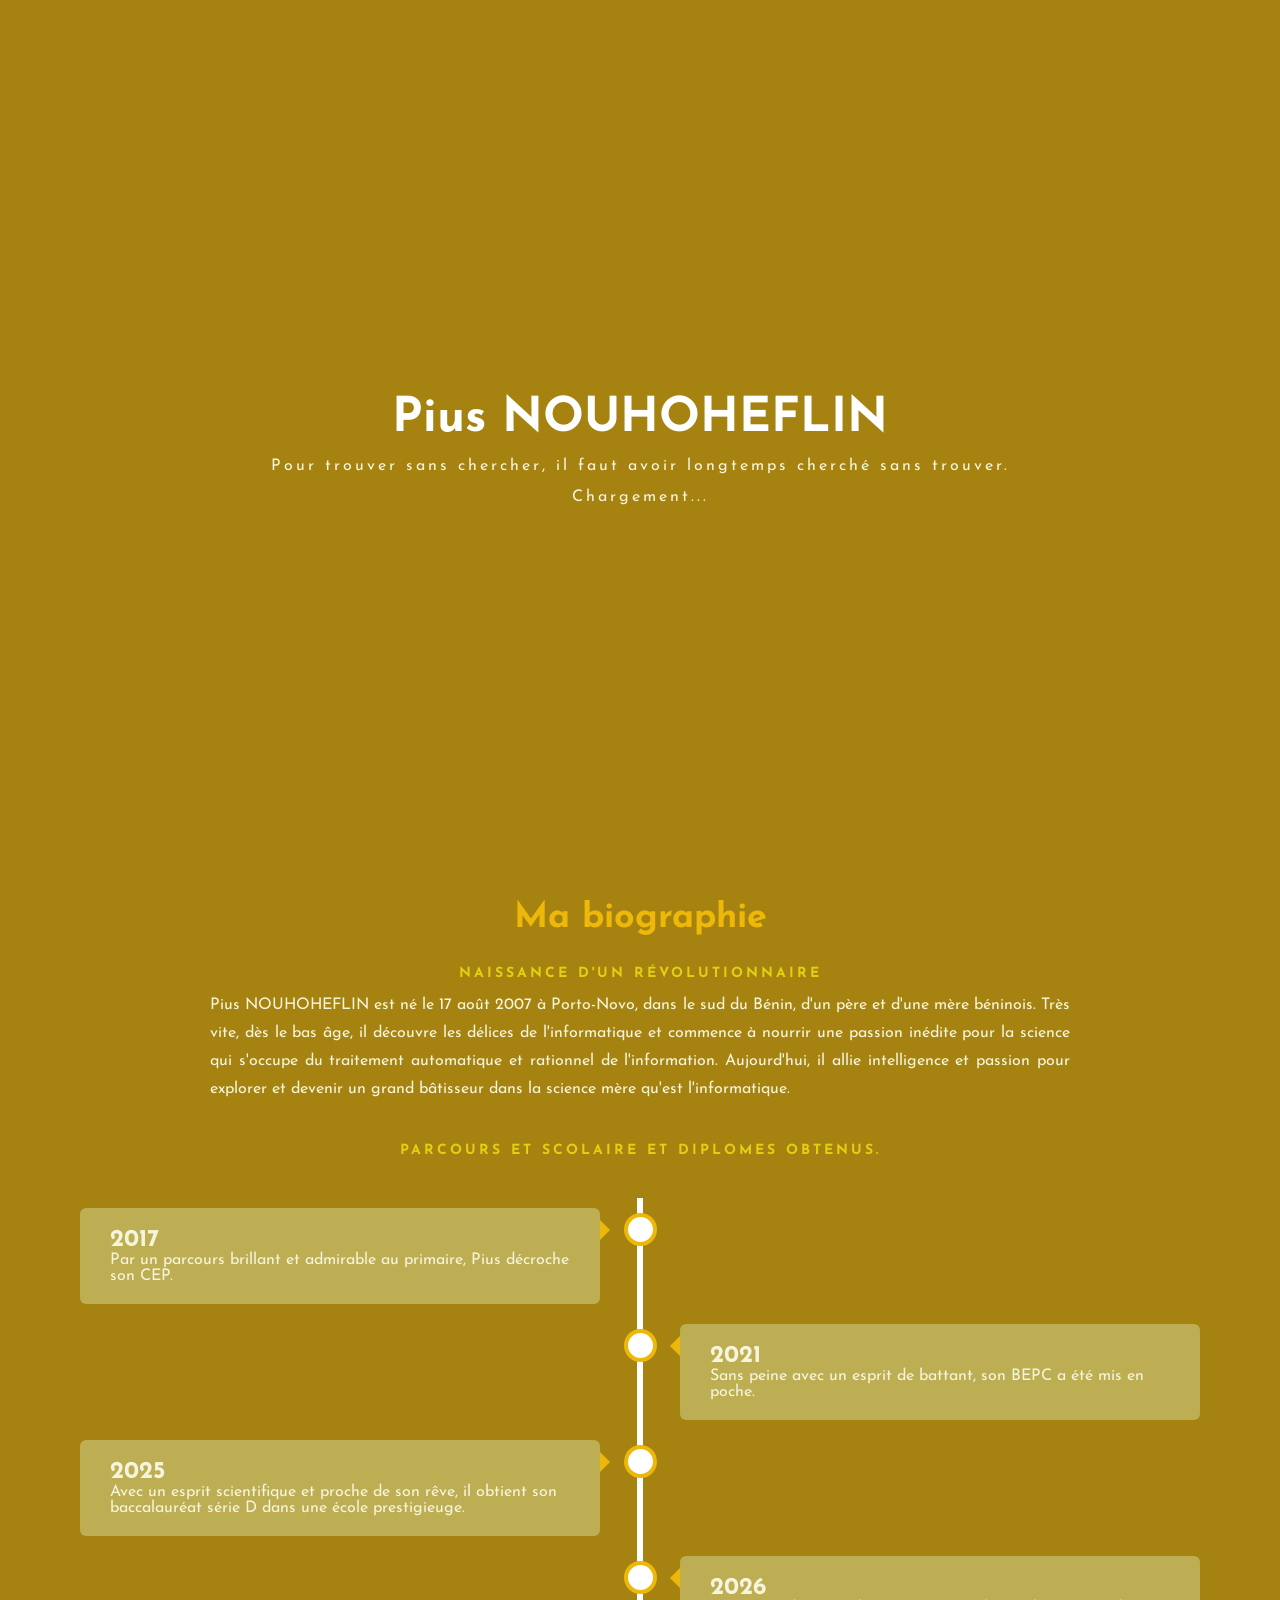
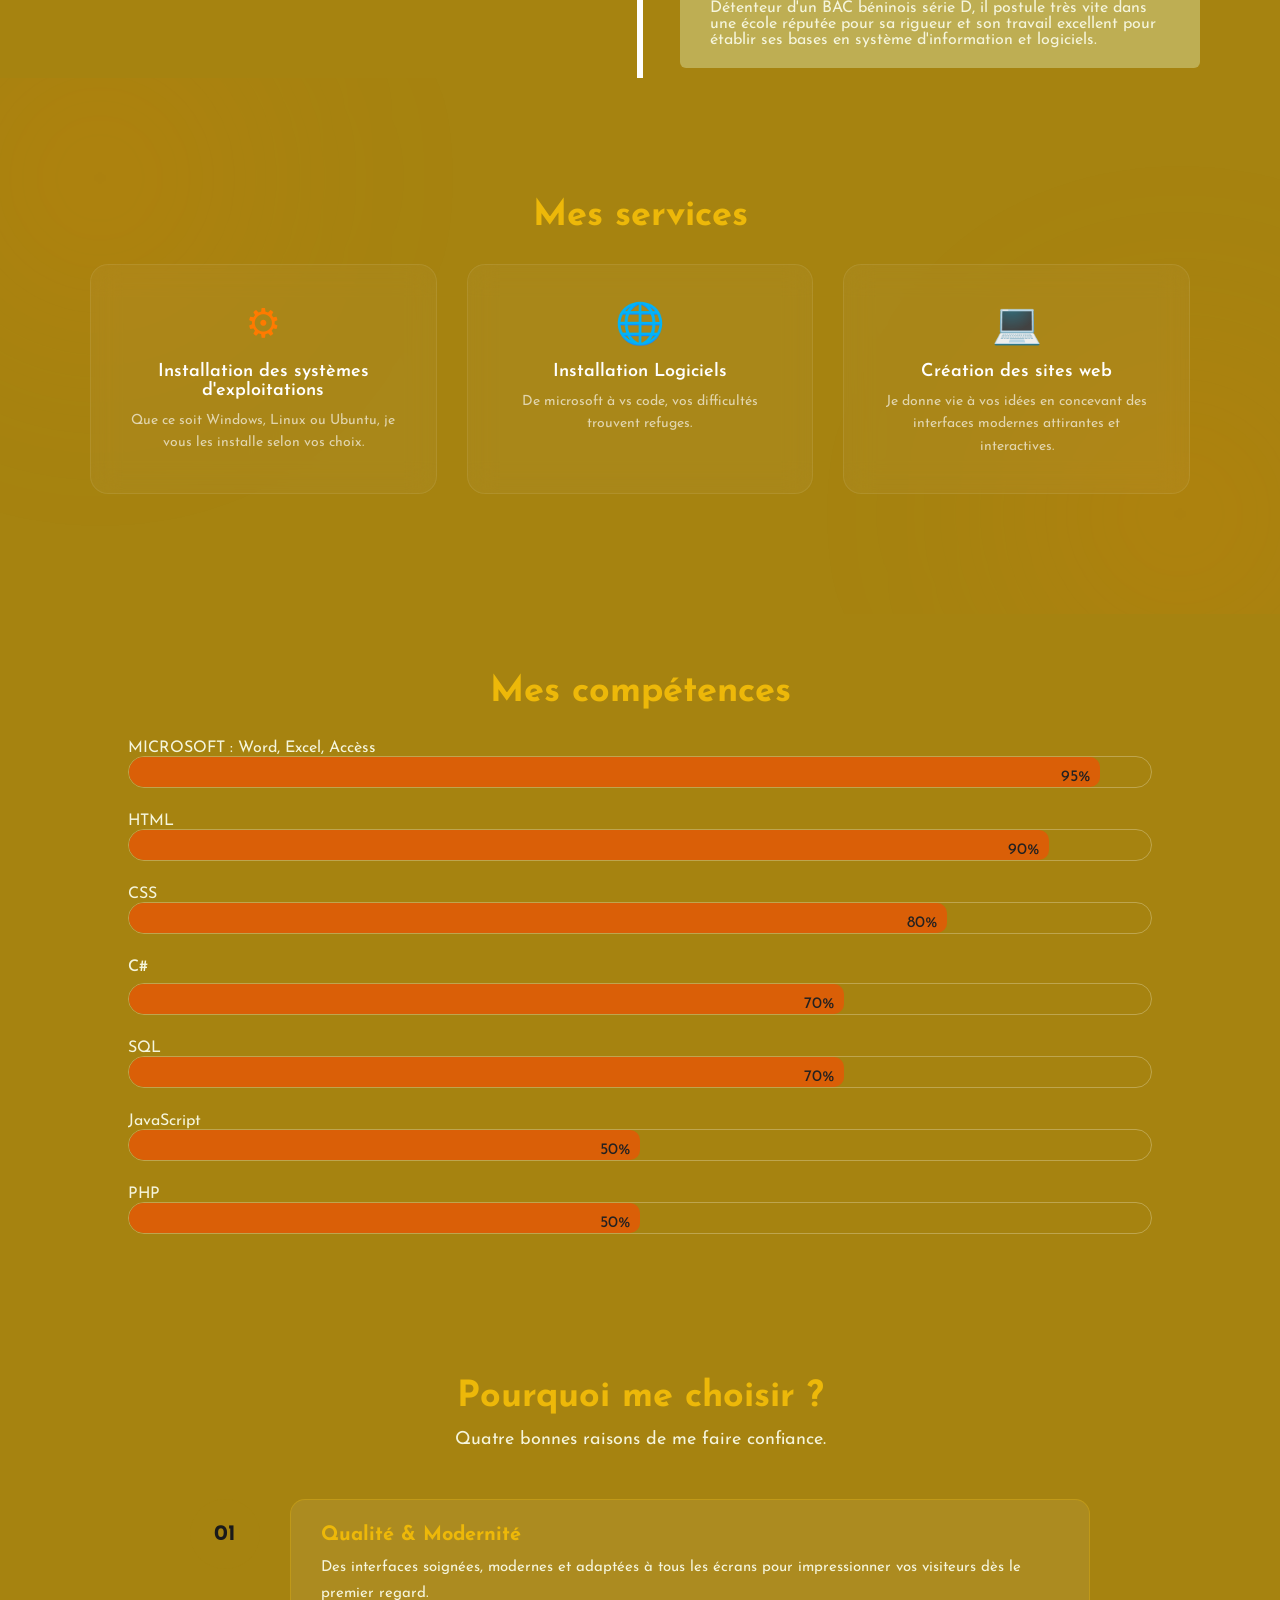
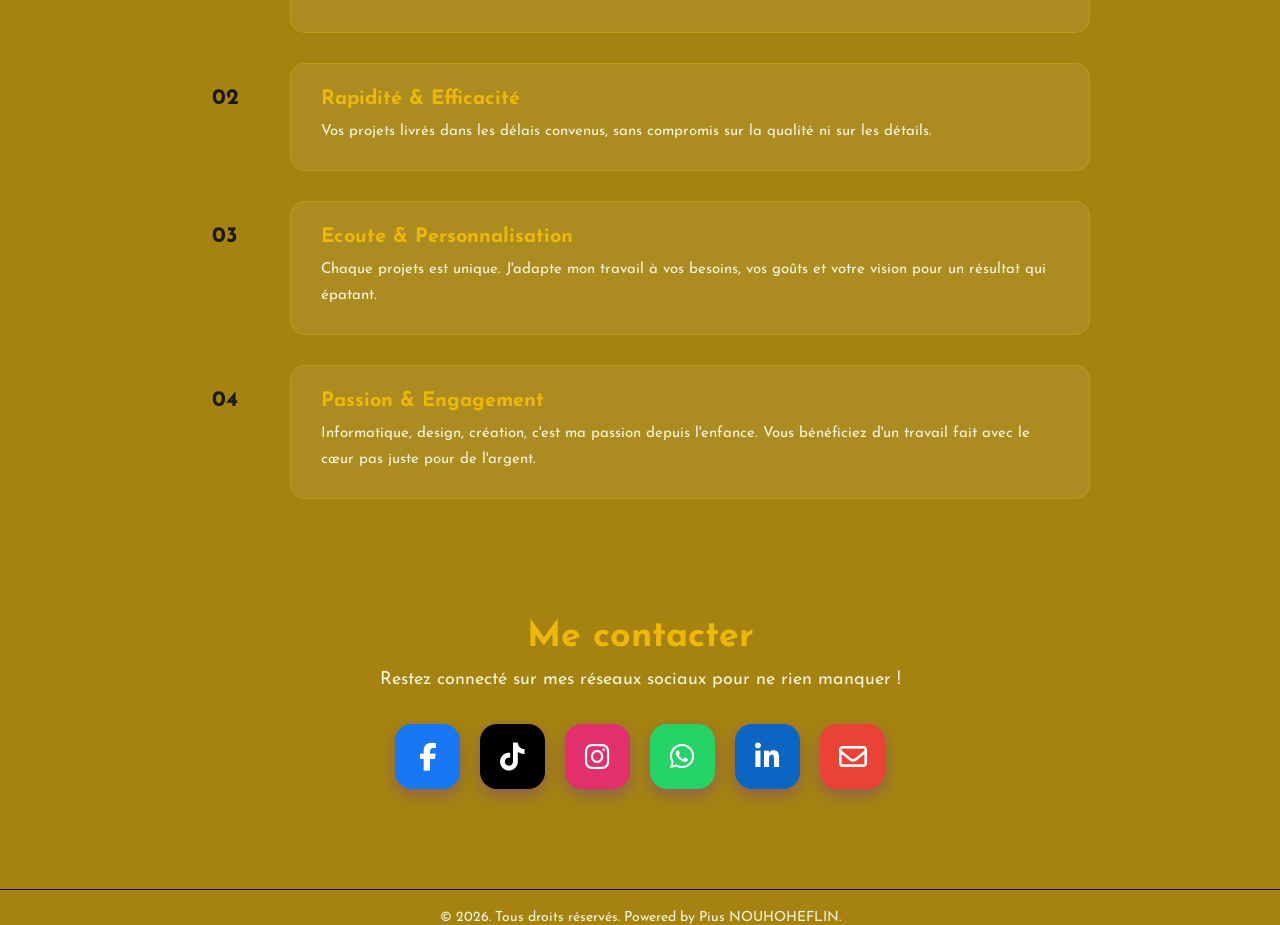
<file: index.html>
<!DOCTYPE html>
<html lang="en">
<head>
    <meta charset="UTF-8">
    <meta name="viewport" content="width=device-width, initial-scale=1.0">
    <link rel="preconnect" href="https://fonts.googleapis.com">
    <link rel="preconnect" href="https://fonts.gstatic.com" crossorigin>
    <link href="https://fonts.googleapis.com/css2?family=Josefin+Sans:ital,wght@0,100..700;1,100..700&display=swap" rel="stylesheet">
    <link rel="stylesheet" href="style.css">
    <link rel="stylesheet" href="https://cdnjs.cloudflare.com/ajax/libs/font-awesome/6.5.0/css/all.min.css">
    <title>Portfolio Pius</title>
</head>
<body>
    <canvas id="particles-canvas"></canvas>

    <div id="splash-screen">
       <h1>Pius NOUHOHEFLIN</h1>
       <p>Pour trouver sans chercher, il faut avoir longtemps cherché sans trouver.</p>
       <p>Chargement...</p>
    </div>
     
    <header class="nav-bar">
       <div class="logo">
         <img src="logo.jpg" alt="Logo">
         <span class="name">Pius NOUHOHEFLIN</span>
       </div>

       <nav class="nav-links">
         <a href="contact.html">M'écrire</a>
         <button id="theme-toggle" onclick="toggleTheme()">🌙</button>
        </nav>
    </header>

    
    <section class="apropos">
        <div class="main">
        <img src="P.jpeg">
        <div class="texte-apropos">
            <h6>About me</h6>
            <h5 id="typewriter"></h5>
            <p>Développeur web et designer passionné, je conçois des interfaces modernes qui allient esthétique et performance. De la maquette à la mise en ligne, je transforme vos idées en expériences digitales qui marquent les esprits.</p>

            <div class="button-groupe">
                <a href="#biographie">
                    <button type="button">Ma biographie</button>
                </a>
                <a href="#services">
                    <button type="button">Mes services</button>
                </a>
                <a href="#competences">
                    <button type="button">Mes compétences</button>
                </a>
                <a href="#contacter">
                    <button type="button">Me contacter</button>
                </a>
                <a  href="#processus"> 
                    <button type="button">Me choisir</button>
                </a>
            </div>
        </div>

        </div>
    </section>



    <section class="biographie" id="biographie">
        <h4>Ma biographie</h4>

        <div class="intro">
            <h6>Naissance d'un révolutionnaire</h6>
            <p>Pius NOUHOHEFLIN est né le 17 août 2007 à Porto-Novo, dans le sud du Bénin, d'un père et d'une mère béninois. Très vite, dès le bas âge, il découvre les délices de l'informatique et commence à nourrir une passion inédite pour la science qui s'occupe du traitement automatique et rationnel de l'information. Aujourd'hui, il allie intelligence et passion pour explorer et devenir un grand bâtisseur dans la science mère qu'est l'informatique.
            </p>
        </div>

        <div class="intro">
            <h6>Parcours et scolaire et diplomes obtenus.</h6>
        </div>
        
       <div class="timeline">
           <div class="timeline-container left">
               <div class="content">
                 <h2>2017</h2>
                 <p>Par un parcours brillant et admirable au primaire, Pius décroche son CEP.</p>
               </div>
           </div>
           <div class="timeline-container right">
               <div class="content">
                 <h2>2021</h2>
                 <p>Sans peine avec un esprit de battant, son BEPC a été mis en poche.</p>
               </div>
           </div>
           <div class="timeline-container left">
               <div class="content">
                 <h2>2025</h2>
                 <p>Avec un esprit scientifique et proche de son rêve, il obtient son baccalauréat série D dans une école prestigieuge.</p>
               </div>
           </div>
           <div class="timeline-container right">
               <div class="content">
                 <h2>2026</h2>
                 <p>Détenteur d'un BAC béninois série D, il postule très vite dans une école réputée pour sa rigueur et son travail excellent pour établir ses bases en système d'information et logiciels.</p>
               </div>
           </div>
       </div>
    </section>
    

    <section class="services" id="services">
        
     <div class="services__container">
        <h4>Mes services</h4>
        <div class="services__grid">

        <div class="services__card">
           <div class="services__icon">⚙️</div>
           <h5>Installation des systèmes d'exploitations</h5>
           <p>Que ce soit Windows, Linux ou Ubuntu, je vous les installe selon vos choix. </p>
        </div>

        <div class="services__card">
         <div class="services__icon">🌐</div>
         <h5>Installation Logiciels</h5>
         <p>De microsoft à vs code, vos difficultés trouvent refuges.</p>
       </div>

        <div class="services__card">
          <div class="services__icon">💻</div>
          <h5>Création des sites web</h5>
          <p>Je donne vie à vos idées en concevant des interfaces modernes attirantes et interactives.</p>
       </div>

     </div>
     </div>
    </section>



    <section class="competences" id="competences">
     <h4>Mes compétences</h4>
        <p>MICROSOFT : Word, Excel, Accèss</p>
        <div class="skills-container">
        <div class="skills microsoft">95%</div>
        </div>
     
        <p>HTML</p>
        <div class="skills-container">
        <div class="skills html">90%</div>
        </div>

        <p>CSS</p>
        <div class="skills-container">
        <div class="skills css">80%</div>
        </div>

        <span>C#</span>
        <div class="skills-container">
        <div class="skills c-sharp">70%</div>
        </div>

        <p>SQL</p>
        <div class="skills-container">
        <div class="skills sql">70%</div>
        </div>

        <p>JavaScript</p>
        <div class="skills-container">
        <div class="skills js">50%</div>
        </div>

        <p>PHP</p>
        <div class="skills-container">
        <div class="skills php">50%</div>
        </div>
    </section>



    <section class="processus" id="processus">
       <h4>Pourquoi me choisir ?</h4>
       <p class="processus-subtitle">Quatre bonnes raisons de me faire confiance.</p>

       <div class="processus-container">

            <div class="processus-item">
            <div class="processus-numero">01</div>
            <div class="processus-contenu">
                <h5>Qualité & Modernité</h5>
                <p>Des interfaces soignées, modernes et adaptées à tous les écrans pour impressionner vos visiteurs dès le premier regard.</p>
            </div>
            </div>

            <div class="processus-item">
                    <div class="processus-numero">02</div>
                    <div class="processus-contenu">
                         <h5>Rapidité & Efficacité</h5>
                         <p>Vos projets livrés dans les délais convenus, sans compromis sur la qualité ni sur les détails.</p>
                    </div>
            </div>

            <div class="processus-item">
                    <div class="processus-numero">03</div>
                    <div class="processus-contenu">
                     <h5>Ecoute & Personnalisation</h5>
                     <p>Chaque projets est unique. J'adapte mon travail à vos besoins, vos goûts et votre vision pour un résultat qui épatant.</p>
                    </div>
            </div>

            <div class="processus-item">
                <div class="processus-numero">04</div>
                <div class="processus-contenu">
                    <h5>Passion & Engagement</h5>
                    <p>Informatique, design, création, c'est ma passion depuis l'enfance. Vous bénéficiez d'un travail fait avec le cœur pas juste pour de l'argent.</p>
                </div>
            </div>

        </div>
    </section>


    <section class="contacter" id="contacter">
     <h4>Me contacter</h4>
     <p>Restez connecté sur mes réseaux sociaux pour ne rien manquer !</p>

     <div class="social-container">
        <a href="https://www.facebook.com/profile.php?id=61587537865362" class="social-btn facebook" title="Facebook" target="_blank">
            <i class="fab fa-facebook-f"></i>
        </a>
        <a href="https://www.tiktok.com/@hyacinthe7383?_r=1&_t=ZS-971gpXVem00" class="social-btn tiktok" title="TikTok" target="_blank">
            <i class="fab fa-tiktok"></i>
        </a>
        <a href="https://www.instagram.com/hyacinthe_nhf?igsh=ajdsb2o5MXdiM25t" class="social-btn instagram" title="Instagram" target="_blank">
            <i class="fab fa-instagram"></i>
        </a>
        <a href="https://wa.me/22999101033" class="social-btn whatsapp" title="WhatsApp" target="_blank">
            <i class="fab fa-whatsapp"></i>
        </a>
         <a href="https://www.linkedin.com/in/pius-hyacinthe-nouhoheflin-9608693b2?utm_source=share_via&utm_content=profile&utm_medium=member_android" class="social-btn Linkedin" title="Linkedin" target="_blank">
            <i class="fab fa-linkedin-in"></i>
        </a>
         <a href="mailto:nouhoheflinpiushyacinthe@gmail.com" class="social-btn gmail" title="Gmail" target="_blank">
            <i class="fa-regular fa-envelope"></i>
        </a>
     </div>
    </section>

    <div class="footer-bottom">
     © 2026. Tous droits réservés. Powered by Pius NOUHOHEFLIN.
    </div>

    <button id="btn-top" onclick="window.scrollTo({top: 0, behavior: 'smooth'})">⬆️</button>

    <script src="script.js"></script>
</body>
</html>
</file>
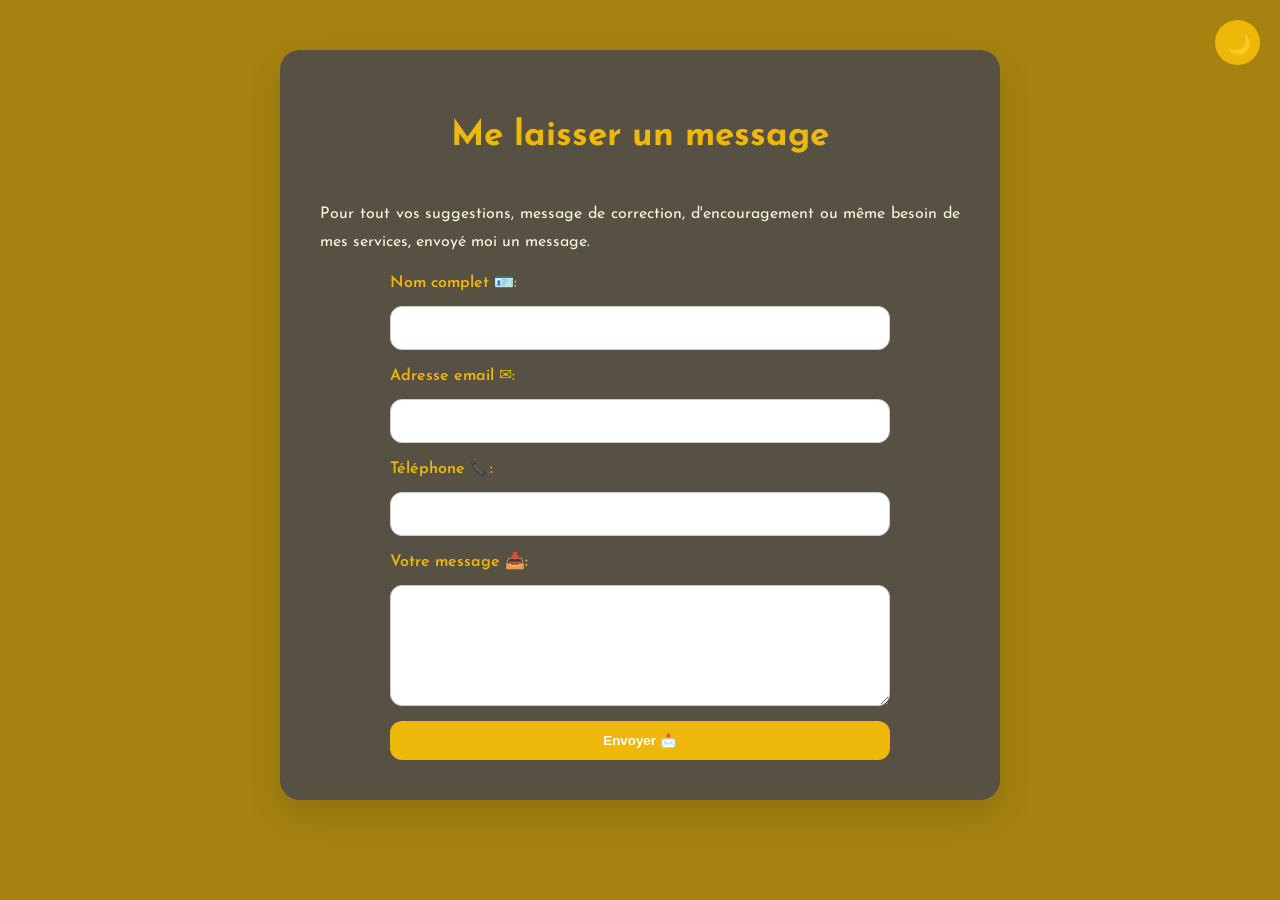
<file: contact.html>
<!DOCTYPE html>
<html lang="fr">
<head>
<meta charset="UTF-8">
<meta name="viewport" content="width=device-width, initial-scale=1.0">
<title>Ecrire à Pius</title>
<link href="https://fonts.googleapis.com/css2?family=Josefin+Sans:ital,wght@0,100..700;1,100..700&display=swap" rel="stylesheet">
<style>
    body {
        font-family: "Josefin Sans", system-ui;
        margin: 0;
        padding: 0;
        background: #a68310;
        display: flex;
        justify-content: center;
        align-items: flex-start;
        min-height: 100vh;
    }

    .container {
      max-width: 50%;
      margin: 50px 20px;
      background-color: #565142;
      border-radius: 20px;
      box-shadow: 0 15px 35px rgba(0,0,0,0.15);
      overflow: hidden;
      display: flex;
      flex-direction: column;
      align-items: center;
      padding: 40px;
    }
    
    p {
    color: #F5F5DC;
    font-size: 16px;
    line-height: 28px;
    text-align: justify;
    }

    h2 {
        grid-column: span 2;
        text-align: center;
        color: #edb809;
        margin-bottom: 30px;
        font-size: 2.2rem;
    }

    
    /* Formulaire */
    form {
        display: flex;
        flex-direction: column;
        gap: 15px;
        width: 100%;
        max-width: 500px;
    }

    label {
        font-weight: 600;
        color: #edb809;
    }

    input, textarea {
        padding: 12px;
        border-radius: 12px;
        border: 1px solid #ccc;
        font-size: 1rem;
        transition: all 0.3s ease;
    }

    input:focus, textarea:focus {
        outline: none;
        border-color: #edb809;
        box-shadow: 0 0 10px rgba(0,121,107,0.2);
    }

    button {
        padding: 12px;
        background-color: #edb809;
        color: #fff;
        font-weight: 600;
        border: none;
        border-radius: 12px;
        cursor: pointer;
        transition: all 0.3s ease;
    }

    button:hover {
        background-color: #edb809;
        transform: translateY(-2px);
    }

    /* Responsive */
    @media(max-width: 768px) {
        .container {
            grid-template-columns: 1fr;
            padding: 30px;
        }
        .contact-info {
            border-right: none;
            padding-right: 0;
            border-bottom: 1px solid #ccc;
            padding-bottom: 20px;
            margin-bottom: 20px;
        }
        h1 {
            font-size: 2rem;
        }
    }

     /* BOUTON THÈME */
    #theme-btn {
    position: fixed;
    top: 20px;
    right: 20px;
    background: #edb809;
    border: none;
    border-radius: 50%;
    width: 45px;
    height: 45px;
    font-size: 20px;
    cursor: pointer;
    z-index: 9999;
    }

/* MODE SOMBRE */
body.dark-mode {
    background: #1a1a1a;
}

body.dark-mode .container {
    background-color: #2a2a2a;
}


</style>
</head>
<body>
    <button id="theme-btn" onclick="toggleTheme()">🌙</button>

<div class="container">
    <h2>Me laisser un message</h2>
    <p>Pour tout vos suggestions, message de correction, d'encouragement ou même besoin de mes services, envoyé moi un message.</p>

    <!-- Formulaire -->
    <form action="https://formspree.io/f/mzdlendl" method="POST">
        <label for="name">Nom complet 🪪:</label>
        <input type="text" id="name" name="name" required>

        <label for="email">Adresse email ✉:</label>
        <input type="email" id="email" name="email" required>

        <label for="phone">Téléphone 📞:</label>
        <input type="text" id="phone" name="phone">

        <label for="message">Votre message 📥:</label>
        <textarea id="message" name="message" rows="5" required></textarea>

        <button type="submit">Envoyer 📩</button>
    </form>
</div>

<script>
function toggleTheme() {
    document.body.classList.toggle("dark-mode");
    const btn = document.getElementById("theme-btn");
    btn.textContent = document.body.classList.contains("dark-mode") ? "☀️" : "🌙";
}
</script>

</body>
</html>
</file>
<file: style.css>
* {
    padding: 0;
    margin: 0;
    font-family: "Josefin Sans", system-ui;
    box-sizing: border-box;
}

body {
    background-color: #a68310; /* TA SEULE COULEUR DE FOND */
    color: #F5F5DC;
}

/* ON FORCE TOUT EN TRANSPARENT SAUF BODY */
header, section, div, footer, main, nav,
.apropos, .competences, .contacter, .container, .main {
    background: transparent;
    background-color: transparent;
    background-image: none;
}


.nav-bar{
position:fixed;
top:0;
left:0;
width:100%;
height:85px;

display:flex;
justify-content:space-between;
align-items:center;

padding:0 8%;

background: #a68310;
backdrop-filter:blur(8px);

box-shadow:0 2px 15px rgba(0,0,0,0.08);

z-index:999;
}



.nav-bar .logo{
display:flex;
align-items:center;
gap:12px;

/* décalage léger vers le centre */
margin-left:40px;
}

.nav-bar .logo img{
width:55px;
height:55px;
object-fit:cover;
border-radius:8px;
}

.nav-bar .school-name{
font-size:15px;
font-weight:600;
color:#003366;
line-height:1.3;
max-width:280px;
}


/*MENU EN MODE BOUTONS*/

.nav-bar .nav-links{
display:flex;
gap:12px;
align-items:center;
}


/* STYLE BOUTON */

.nav-bar .nav-links a{
text-decoration:none;
transform: scale(1.05);
background: #beae53;
border: 2px solid #cdaf05;
padding:10px 18px;
border-radius:25px;

font-weight:500;
font-size:14px;

transition:0.3s;
}



.nav-bar .nav-links a:hover{
background: transparent;
color:white;
transform:translateY(-2px);
box-shadow:0 5px 15px rgba(0,0,0,0.15);
}


/* BOUTON IMPORTANT (INSCRIPTION) */

.nav-bar .nav-links a:nth-child(3){
background: transparent;
color: transparent;
font-weight:600;
}

.nav-bar .nav-links a:nth-child(3):hover{
background: #003366;
}


/*EFFET SCROLL */

.nav-bar.scrolled{
background: transparent;
}

.nav-bar.scrolled .school-name{
color:white;
}

.nav-bar.scrolled .nav-links a{
background:rgba(255,255,255,0.1);
color:white;
}

.nav-bar.scrolled .nav-links a:hover{
background: #423729;
color:white;
}


/* RESPONSIVE*/

@media(max-width:900px){

.nav-bar{
padding:0 5%;
}

.nav-bar .school-name{
display:none;
}

.nav-bar .logo{
margin-left:0;
}

.nav-bar .nav-links{
gap:8px;
flex-wrap:wrap;
}

.nav-bar .nav-links a{
padding:8px 12px;
font-size:13px;
}

}


.apropos {
    width: 100%;
    min-height: 100vh;
    padding: 78px 0px;
}

.apropos img {
    height: auto;
    width: 400px;
    border-radius: 50px;
}

.texte-apropos {
    width: 550px;
}

.texte-apropos h6 {
    color: #FFFFFF;
    font-size: 60px;
    text-transform: capitalize;
    margin-bottom: 20px;
}

.texte-apropos h5 {
    color: #ec7a10;
    font-size: 30px;
    margin-bottom: 25px;
    letter-spacing: 2px;
}

.texte-apropos p {
    color: #fcf0bc;
    letter-spacing: 1px;
    line-height: 28px;
    text-align: justify;
    font-size: 22px;
    margin-bottom: 45px;
}

.main {
    display: flex;
    width: 1100px;
    max-width: 100%;
    margin: 0 auto;
    align-items: center;
    justify-content: space-around;
}

.span {
    color: #e4cf10;
}

.button-groupe {
    display: flex;
    gap: 5px;
}

button {
    background: #beae53;
    text-decoration: none;
    color: white;
    font-weight: bold;
    padding: 13px 30px;
    border-radius: 30px;
    border: none;
    transition: .4s;
    cursor: pointer;
}

@media screen and (max-width: 768px) {
  .button-groupe {
    flex-wrap: wrap;
    justify-content: center;
    gap: 10px;
  }

  button {
    padding: 10px 18px;
    font-size: 13px;
  }
}

button:hover {
    transform: scale(1.05);
    background: transparent;
    border: 2px solid #cdaf05;
}

.biographie h4 {
    text-align: center;
    font-size: 36px;
    color: #edb809;
    margin-bottom: 30px;
    font-weight: 700;
}




* {
  box-sizing: border-box;
}

.intro {
    max-width: 900px;
    margin: 0 auto 40px auto;
    text-align: center;
    padding: 0 20px;
}

.intro h6 {
    color: #e4cf10;
    font-size: 14px;
    letter-spacing: 3px;
    text-transform: uppercase;
    margin-bottom: 10px;
}

.intro p {
    color: #F5F5DC;
    font-size: 16px;
    line-height: 28px;
    text-align: justify;
}

/* The actual timeline (the vertical ruler) */
.timeline {
  position: relative;
  max-width: 1200px;
  margin: 0 auto;
}

/* The actual timeline (the vertical ruler) */
.timeline::after {
  content: '';
  position: absolute;
  width: 6px;
  background-color: white;
  top: 0;
  bottom: 0;
  left: 50%;
  margin-left: -3px;
}

/* Container around content */
.timeline-container {
  padding: 10px 40px;
  position: relative;
  background-color: inherit;
  width: 50%;
}

/* The circles on the timeline */
.timeline-container::after {
  content: '';
  position: absolute;
  width: 25px;
  height: 25px;
  right: -17px;
  background-color: white;
  border: 4px solid #edb809;
  top: 15px;
  border-radius: 50%;
  z-index: 1;
}

/* Place the container to the left */
.left {
  left: 0;
}

/* Place the container to the right */
.right {
  left: 50%;
}

/* Add arrows to the left container (pointing right) */
.timeline-container.left::before {
  content: " ";
  height: 0;
  position: absolute;
  top: 22px;
  width: 0;
  z-index: 1;
  right: 30px;
  border: medium solid #edb809;
  border-width: 10px 0 10px 10px;
  border-color: transparent transparent transparent #edb809;
}

/* Add arrows to the right container (pointing left) */
.timeline-container.right::before {
  content: " ";
  height: 0;
  position: absolute;
  top: 22px;
  width: 0;
  z-index: 1;
  left: 30px;
  border: medium solid #edb809;
  border-width: 10px 10px 10px 0;
  border-color: transparent #edb809 transparent transparent ;
}

/* Fix the circle for containers on the right side */
.timeline-container.right::after {
  left: -16px;
}

/* The actual content */
.content {
  padding: 20px 30px;
  background-color: #beae53;
  position: relative;
  border-radius: 6px;
}

/* Media queries - Responsive timeline on screens less than 600px wide */
@media screen and (max-width: 600px) {
  .timeline::after {
    left: 31px;
  }

  .timeline-container {
    width: 100%;
    padding-left: 70px;
    padding-right: 25px;
    left: 0 !important;
  }

  .timeline-container::before {
    left: 60px;
    right: auto;
    border-width: 10px 10px 10px 0;
    border-color: transparent #edb809 transparent transparent;
  }

  .timeline-container::after {
    left: 15px;
    right: auto;
  }

  .right {
    left: 0;
  }
}

/*Début SERVICES*/
.services h4 {
    text-align: center;
    font-size: 36px;
    color: #edb809;
    margin-bottom: 30px;
    font-weight: 700;
}

.services {
  --primary: transparent;
  --secondary: transparent;
  --accent: #ff7a00;
  --text: #ffffff;
  --muted: rgba(255,255,255,0.65);

  position: relative;
  padding: 120px 20px;
  background: linear-gradient(135deg, var(--secondary), var(--primary));
  color: var(--text);
  overflow: hidden;
}

/*BACKGROUND ANIMÉ*/
.services::before,
.services::after {
  content: "";
  position: absolute;
  width: 500px;
  height: 500px;
  background: radial-gradient(circle, rgba(255,122,0,0.15), transparent 70%);
  filter: blur(90px);
  z-index: 0;
  animation: servicesFloatBg 14s infinite alternate ease-in-out;
}

.services::before {
  top: -150px;
  left: -150px;
}

.services::after {
  bottom: -150px;
  right: -150px;
  animation-delay: 4s;
}

@keyframes servicesFloatBg {
  from { transform: translate(0,0) scale(1); }
  to { transform: translate(80px,60px) scale(1.2); }
}

/*CONTAINER*/
.services__container {
  max-width: 1200px;
  margin: 0 auto;
  text-align: center;
  position: relative;
  z-index: 2;
}

/*TITRES*/
.services__title {
  font-size: 40px;
  font-weight: 700;
  margin-bottom: 10px;
  opacity: 0;
  animation: servicesFadeUp 1s ease forwards;
}

.services__subtitle {
  color: var(--muted);
  margin-bottom: 60px;
  font-size: 15px;
  opacity: 0;
  animation: servicesFadeUp 1s ease forwards;
  animation-delay: 0.3s;
}

/*GRID 3x2 PARFAIT*/
.services__grid {
  display: grid;
  grid-template-columns: repeat(3, 1fr);
  gap: 30px;
  max-width: 1100px;
  margin: auto;
}

/*CARD*/
.services__card {
  position: relative;
  padding: 35px;
  min-height: 200px;

  border-radius: 18px;
  background: rgba(255,255,255,0.04);
  border: 1px solid rgba(255,255,255,0.08);
  backdrop-filter: blur(14px);

  opacity: 0;
  transform: translateY(40px);
  animation: servicesFadeUp 0.8s ease forwards;

  transition: all 0.4s ease;
  overflow: hidden;
}

/* apparition progressive */
.services__card:nth-child(1){ animation-delay: 0.2s; }
.services__card:nth-child(2){ animation-delay: 0.3s; }
.services__card:nth-child(3){ animation-delay: 0.4s; }
.services__card:nth-child(4){ animation-delay: 0.5s; }
.services__card:nth-child(5){ animation-delay: 0.6s; }
.services__card:nth-child(6){ animation-delay: 0.7s; }

/* hover premium */
.services__card:hover {
  transform: translateY(-12px) scale(1.03);
  box-shadow: 0 25px 60px rgba(0,0,0,0.5);
  border-color: rgba(255,122,0,0.5);
}

/* effet lumière */
.services__card::after {
  content: "";
  position: absolute;
  top: 0;
  left: -100%;
  width: 60%;
  height: 100%;
  background: linear-gradient(
    120deg,
    transparent,
    rgba(255,255,255,0.25),
    transparent
  );
  transform: skewX(-20deg);
}

.services__card:hover::after {
  animation: servicesShine 1s forwards;
}

@keyframes servicesShine {
  100% { left: 130%; }
}

/*ICON*/
.services__icon {
  font-size: 40px;
  margin-bottom: 15px;
  color: var(--accent);
  display: inline-block;
  animation: servicesFloatIcon 3s infinite ease-in-out;
}

@keyframes servicesFloatIcon {
  0%,100% { transform: translateY(0); }
  50% { transform: translateY(-6px); }
}

.services__card:hover .services__icon {
  transform: scale(1.2) rotate(8deg);
}

/*TEXTE*/
.services__card h5 {
  font-size: 18px;
  margin-bottom: 10px;
  font-weight: 600;
}

.services__card p {
  font-size: 14px;
  color: var(--muted);
  line-height: 1.6;
}

/*ANIMATION FADE UP*/
@keyframes servicesFadeUp {
  from {
    opacity: 0;
    transform: translateY(40px);
  }
  to {
    opacity: 1;
    transform: translateY(0);
  }
}


@media (max-width: 900px) {
  .services__grid {
    grid-template-columns: repeat(2, 1fr);
  }
}

@media (max-width: 500px) {
  .services__grid {
    grid-template-columns: 1fr;
  }

  .services__title {
    font-size: 28px;
  }
}


/*Début des compétences*/
.competences {
    padding: 60px 10%;
    position: relative;
    overflow: hidden;
}

.competences h4 {
    text-align: center;
    font-size: 36px;
    color: #edb809;
    margin-bottom: 30px;
    font-weight: 700;
}

.competences span {
    display: block;
    color: #F5F5DC;
    margin-bottom: 8px;
    font-weight: 500;
    text-align: left;
}

.skills-container {
    width: 100%;
    border: 1px solid rgba(245, 245, 220, 0.3);
    border-radius: 20px;
    overflow: hidden;
    margin-bottom: 25px;
}

.skills {
    text-align: right;
    padding: 10px 10px 0;
    color: #232121;
    border-radius: 10px;
    height: 100%;
    line-height: 20px;
    background-color: #da5f07;
}

.microsoft { width: 95%;}
.html { width: 90%; } 
.css { width: 80%; } 
.c-sharp { width: 70%; }
.sql { width: 70%;}
.js { width: 50%; } 
.php { width: 50%; }


/* PROCESSUS */
.processus {
    padding: 60px 10%;
}

.processus h4 {
    text-align: center;
    font-size: 36px;
    color: #edb809;
    margin-bottom: 15px;
    font-weight: 700;
}

.processus-subtitle {
    text-align: center;
    color: #F5F5DC;
    font-size: 18px;
    margin-bottom: 50px;
}

.processus-container {
    display: flex;
    flex-direction: column;
    gap: 30px;
    max-width: 900px;
    margin: 0 auto;
    position: relative;
}

/* LIGNE VERTICALE */
.processus-container::before {
    content: "";
    position: absolute;
    left: 35px;
    top: 0;
    bottom: 0;
    width: 3px;
    background: #a68310;
}

.processus-item {
    display: flex;
    align-items: flex-start;
    gap: 30px;
    position: relative;
}

.processus-numero {
    min-width: 70px;
    height: 70px;
    background: #a68310;
    color: #1a1a1a;
    border-radius: 50%;
    display: flex;
    align-items: center;
    justify-content: center;
    font-size: 22px;
    font-weight: 700;
    z-index: 1;
    flex-shrink: 0;
}

.processus-contenu {
    background: rgba(255,255,255,0.07);
    border: 1px solid rgba(237,184,9,0.3);
    border-radius: 15px;
    padding: 25px 30px;
    flex: 1;
    transition: all 0.3s ease;
}

.processus-contenu:hover {
    border-color: #edb809;
    transform: translateX(8px);
    box-shadow: 0 8px 25px rgba(237,184,9,0.15);
}

.processus-contenu h5 {
    color: #edb809;
    font-size: 20px;
    margin-bottom: 10px;
}

.processus-contenu p {
    color: #F5F5DC;
    font-size: 15px;
    line-height: 26px;
}

@media (max-width: 768px) {
    .processus-container::before {
        left: 30px;
    }

    .processus-numero {
        min-width: 60px;
        height: 60px;
        font-size: 18px;
    }
}


/*Début Me contacter*/
.contacter {
    text-align: center;
    padding: 60px 10%;
    color: #0a0a0a;
    position: relative;
    overflow: hidden;
}

.contacter h4 {
    font-size: 36px;
    color: #edb809;
    margin-bottom: 15px;
}

.contacter p {
    font-size: 18px;
    color: #F5F5DC;
    margin-bottom: 35px;
}

.social-container {
    display: flex;
    justify-content: center;
    gap: 20px;
    flex-wrap: wrap;
}

.social-btn {
    display: flex;
    align-items: center;
    justify-content: center;
    width: 65px;
    height: 65px;
    border-radius: 1ch;
    font-size: 28px;
    color: white;
    background: #f0eded;
    border: 2px ;
    box-shadow: 0 6px 15px rgba(93, 17, 233, 0.3);
    transition: all 0.4s ease;
    text-decoration: none;
}

.social-btn:hover {
    transform: translateY(-8px) scale(1.2);
    box-shadow: 0 12px 25px rgba(0,0,0,0.5);
    border-color: #fff;
}

.social-btn.facebook { background: #1877f2; border-color:#1877f2; }
.social-btn.Linkedin { background: #0A66C2; border-color:#0A66C2; }
.social-btn.tiktok { background: #000; border-color:#000; }
.social-btn.instagram { background: #e1306c; border-color:#e04f4d; }
.social-btn.whatsapp { background: #25d366; border-color:#25d366; }
.social-btn.gmail { background: #EA4335; border-color:#EA4335; color: white; }


/*Début footer-bottom*/
.footer-bottom {
    border-top: 1px solid #170101;
    margin-top: 40px;
    padding-top: 20px;
    text-align: center;
    color: #F5F5DC;
    font-size: 14px;
}

@media screen and (max-width: 768px) {
    .main {
        flex-direction: column;
        align-items: center;
    }
    .main img {
        width: 63%;
        max-width: none;
    }
    .texte-apropos h1 {
        font-size: 28px;
    }
    .texte-apropos h5 {
        font-size: 20px;
    }
    .texte-apropos p {
        font-size: 14px;
    }
    .texte-apropos {
        width: 80%;
        text-align: center;
    }
    button {
        flex: 1;
        margin: 15px 5px;
    }
    .social-btn {
        width: 55px;
        height: 55px;
        font-size: 22px;
    }
    .contacter h2 {
        font-size: 28px;
    }
    .contacter p {
        font-size: 16px;
        margin-bottom: 25px;
    }
}

/* SPLASH SCREEN */
#splash-screen {
    position: fixed;
    top: 0; left: 0;
    width: 100%; height: 100%;
    background: #a68310;
    display: flex;
    flex-direction: column;
    align-items: center;
    justify-content: center;
    z-index: 9999;
    transition: opacity 0.8s ease;
}

#splash-screen h1 {
    font-size: 48px;
    color: white;
    animation: pulse 1.2s infinite alternate;
}

#splash-screen p {
    color: #F5F5DC;
    margin-top: 15px;
    font-size: 16px;
    letter-spacing: 3px;
    position: justify;
}

@keyframes pulse {
    from { opacity: 0.3; }
    to { opacity: 1; }
}

.splash-hidden {
    opacity: 0;
    pointer-events: none;
}


/* PARTICULES */
#particles-canvas {
    position: fixed;
    top: 0;
    left: 0;
    width: 100%;
    height: 100%;
    z-index: 0;
    pointer-events: none;
}


/* THÈME SOMBRE */
body.light-mode {
    background-color: #1a1a1a;
    color: #F5F5DC;
}

body.light-mode .nav-bar {
    background: #111111;
}

body.light-mode .biographie h4,
body.light-mode .services h4,
body.light-mode .competences h4,
body.light-mode .contacter h4 {
    color: #edb809;
}

body.light-mode .contacter p,
body.light-mode .intro p,
body.light-mode .intro h6,
body.light-mode .texte-apropos p,
body.light-mode .competences span {
    color: #F5F5DC;
}

body.light-mode .content {
    background-color: #333333;
    color: #F5F5DC;
}

body.light-mode .footer-bottom {
    color: #F5F5DC;
}

body.light-mode .texte-apropos h6 {
    color: #ffffff;
}


/* CONFETTIS */
.confetti {
    position: fixed;
    top: -20px;
    border-radius: 3px;
    z-index: 99998;
    animation: tomber linear forwards;
    pointer-events: none;
}

@keyframes tomber {
    0% {
        transform: translateY(0) rotate(0deg);
        opacity: 1;
    }
    100% {
        transform: translateY(100vh) rotate(720deg);
        opacity: 0;
    }
}


/* ANIMATION NOM NAVBAR */
.nav-bar .name {
    transition: all 0.4s ease;
    display: inline-block;
}

.name-scrolled {
    color: #edb809;
    letter-spacing: 3px;
    transform: scale(1.1);
    text-shadow: 0 0 10px rgba(237, 184, 9, 0.7);
}


/* BOUTON RETOUR EN HAUT */
#btn-top {
    position: fixed;
    bottom: 30px;
    right: 30px;
    background: #edb809;
    color: white;
    border: none;
    border-radius: 50%;
    width: 50px;
    height: 50px;
    font-size: 20px;
    cursor: pointer;
    opacity: 0;
    visibility: hidden;
    transition: all 0.4s ease;
    z-index: 9999;
}

#btn-top.btn-top-visible {
    opacity: 1;
    visibility: visible;
}

#btn-top:hover {
    transform: translateY(-5px) scale(1.1);
    background: #beae53;
}
</file>
